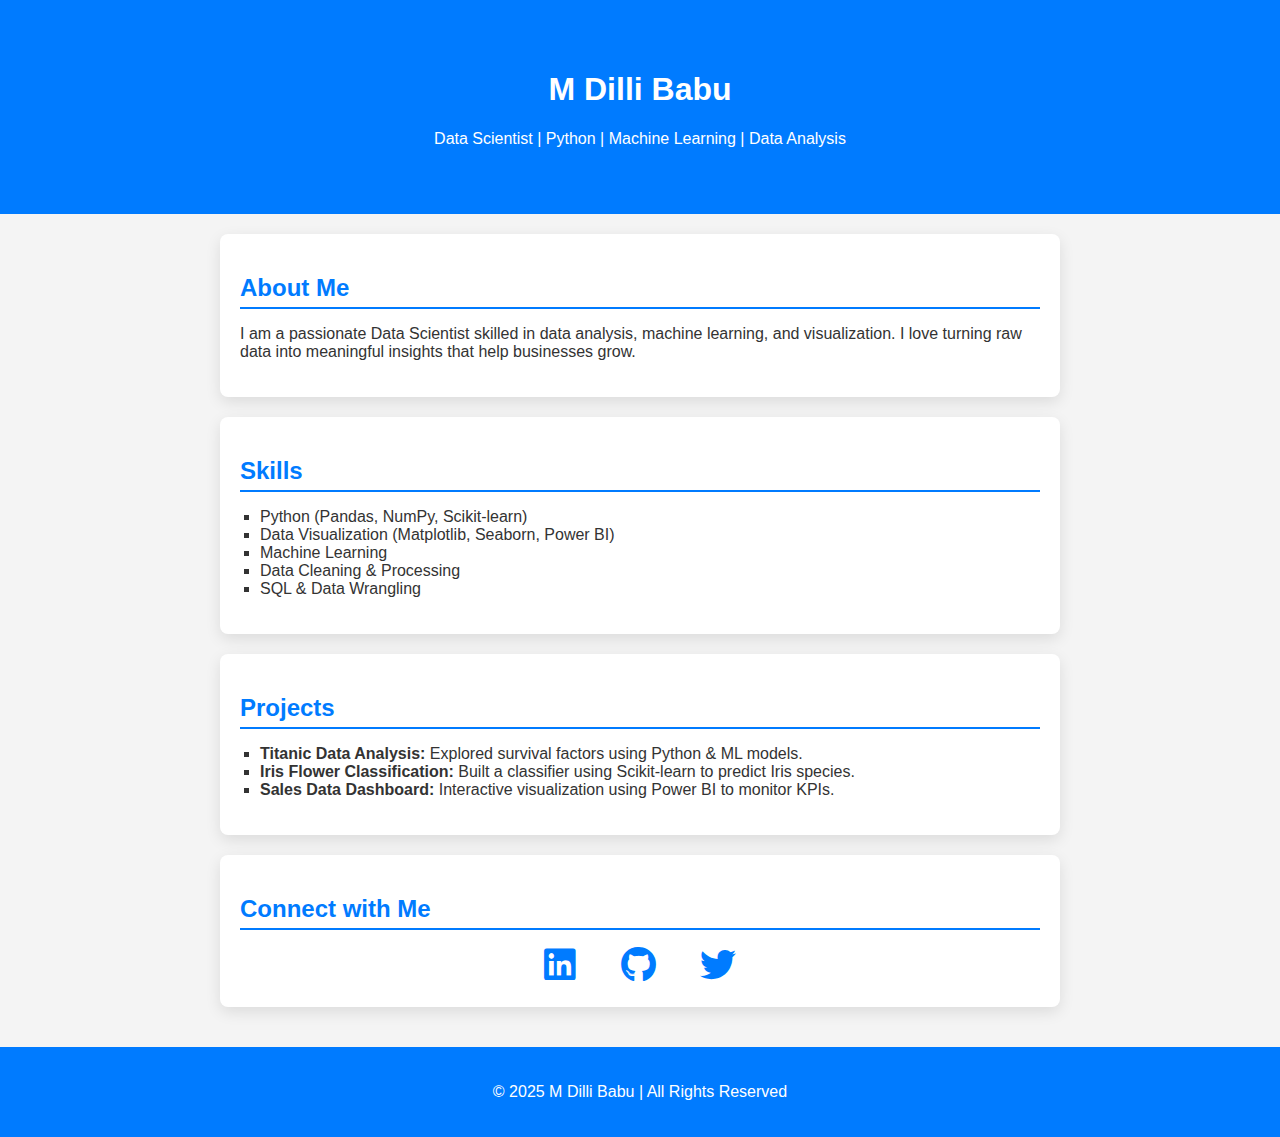
<file: index.html>
<!DOCTYPE html>
<html lang="en">

<head>
    <meta charset="UTF-8">
    <meta name="viewport" content="width=device-width, initial-scale=1.0">
    <title>Data Scientist Portfolio - M Dilli</title>
    <link rel="stylesheet" href="style.css">
    <link rel="stylesheet" href="https://cdnjs.cloudflare.com/ajax/libs/font-awesome/6.4.0/css/all.min.css">
</head>

<body>
    <header>
        <h1>M Dilli Babu</h1>
        <p>Data Scientist | Python | Machine Learning | Data Analysis</p>
    </header>

    <section class="about">
        <h2>About Me</h2>
        <p>I am a passionate Data Scientist skilled in data analysis, machine learning, and visualization. I love turning raw data into meaningful insights that help businesses grow.</p>
    </section>

    <section class="skills">
        <h2>Skills</h2>
        <ul>
            <li>Python (Pandas, NumPy, Scikit-learn)</li>
            <li>Data Visualization (Matplotlib, Seaborn, Power BI)</li>
            <li>Machine Learning</li>
            <li>Data Cleaning & Processing</li>
            <li>SQL & Data Wrangling</li>
        </ul>
    </section>

    <section class="projects">
        <h2>Projects</h2>
        <ul>
            <li><strong>Titanic Data Analysis:</strong> Explored survival factors using Python & ML models.</li>
            <li><strong>Iris Flower Classification:</strong> Built a classifier using Scikit-learn to predict Iris species.</li>
            <li><strong>Sales Data Dashboard:</strong> Interactive visualization using Power BI to monitor KPIs.</li>
        </ul>
    </section>

    <section class="contact">
        <h2>Connect with Me</h2>
        <div class="social-icons">
            <a href="https://www.linkedin.com/in/dilli-babu-2b943522b" target="_blank"><i class="fab fa-linkedin"></i></a>
            <a href="https://github.com/Dilli57" target="_blank"><i class="fab fa-github"></i></a>
            <a href="https://twitter.com/" target="_blank"><i class="fab fa-twitter"></i></a>
        </div>
    </section>

    <footer>
        <p>&copy; 2025 M Dilli Babu | All Rights Reserved</p>
    </footer>
</body>

</html>
</file>
<file: style.css>
body {
    font-family: 'Arial', sans-serif;
    margin: 0;
    padding: 0;
    background-color: #f4f4f4;
    color: #333;
    animation: fadeIn 1.5s ease;
}

@keyframes fadeIn {
    from { opacity: 0; }
    to { opacity: 1; }
}

header {
    background-color: #007bff;
    color: white;
    padding: 50px;
    text-align: center;
    animation: slideDown 1s ease;
}

@keyframes slideDown {
    from { transform: translateY(-50px); opacity: 0; }
    to { transform: translateY(0); opacity: 1; }
}

.about, .skills, .projects, .contact {
    padding: 20px;
    max-width: 800px;
    margin: 20px auto;
    background-color: white;
    border-radius: 8px;
    box-shadow: 0 5px 15px rgba(0,0,0,0.1);
    transition: transform 0.3s, box-shadow 0.3s;
}

.about:hover, .skills:hover, .projects:hover, .contact:hover {
    transform: translateY(-5px);
    box-shadow: 0 10px 20px rgba(0,0,0,0.2);
}

h2 {
    color: #007bff;
    border-bottom: 2px solid #007bff;
    padding-bottom: 5px;
    margin-bottom: 15px;
}

ul {
    list-style-type: square;
    padding-left: 20px;
}

.social-icons {
    text-align: center;
    margin-top: 15px;
}

.social-icons a {
    text-decoration: none;
    margin: 0 20px;
    font-size: 36px;
    color: #007bff;
    transition: transform 0.3s, color 0.3s;
}

.social-icons a:hover {
    color: #0056b3;
    transform: scale(1.2);
}

footer {
    text-align: center;
    padding: 20px;
    background-color: #007bff;
    color: white;
    margin-top: 40px;
}
</file>
